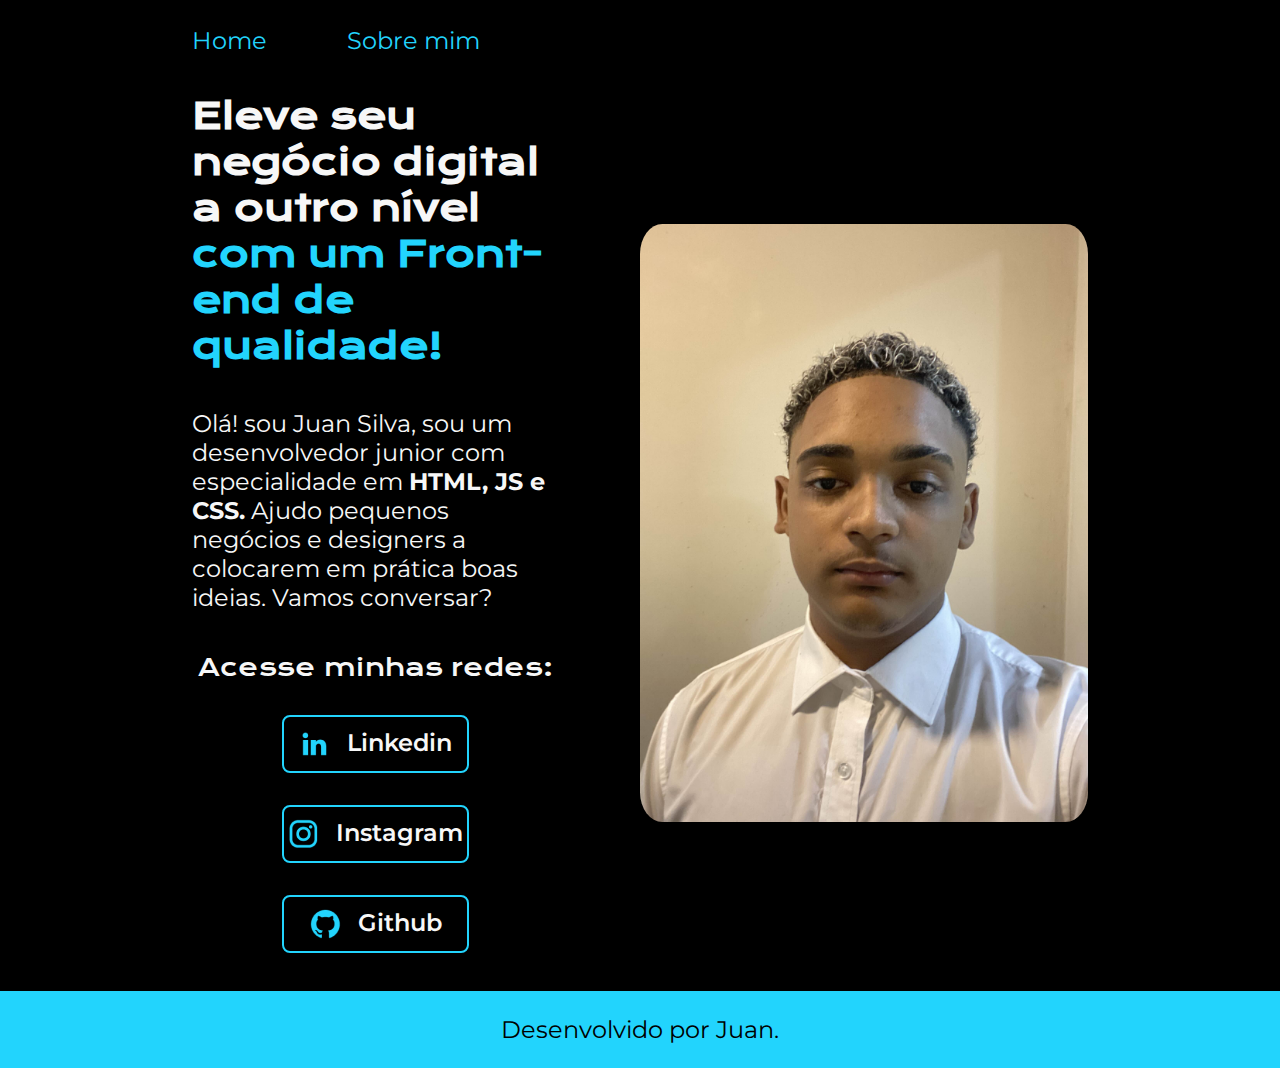
<file: index.html>
<!DOCTYPE html>
<html lang="pt-br">
  <head>
    <meta charset="UTF-8" />
    <meta name="viewport" content="width=device-width, initial-scale=1.0" />
    <title>Portfolio</title>
    <link rel="stylesheet" href="./styles/style.css">
  
  </head>
  <body>
    <header class="cabecalho">
      <nav class="cabecalho__menu">
        <a class="cabecalho__menu__link" href="index.html">Home</a>
        <a class="cabecalho__menu__link" href="about.html">Sobre mim</a>
      </nav>
    </header>
    <main class="apresentacao">
      <section class="apresentacao__conteudo">
        <h1 class="apresentacao__conteudo__titulo">Eleve seu negócio digital a outro nível <strong class="titulo-destaque">com um Front-end de qualidade!</strong></h1>
          <p class="apresentacao__conteudo__texto">
            Olá! sou Juan Silva, sou um <span>desenvolvedor junior</span> com especialidade em
            <strong>HTML, JS e CSS.</strong> Ajudo pequenos negócios e designers a colocarem em
            prática boas ideias. Vamos conversar?
          </p>
          <div class="apresentacao__links">
            <h2 class="apresentacao__links__subtitulo">Acesse minhas redes:</h2>
            <a class= "apresentacao__botao" href="https://www.linkedin.com/in/juan-silva-5b591a342/">
              <img src="./assets/linkedin.png">
              Linkedin
            </a>
            <a class= "apresentacao__botao" href="https://www.instagram.com/_jnxz07_dela/">
              <img src="./assets/instagram.png">
              Instagram
            </a>
            <a class= "apresentacao__botao" href="https://github.com/07Jbig">
              <img src="./assets/github.png">
              Github
            </a>
        </div>
      </section>
        <img class="apresentacao__imagem"src="./assets/IMG_3605.jpg" alt="Foto de Juan" class="imagen">
      </h1>
    </main>
    <footer class="rodape">
      <p>Desenvolvido por Juan.</p>
    </footer>
  </body>
</html>
</file>
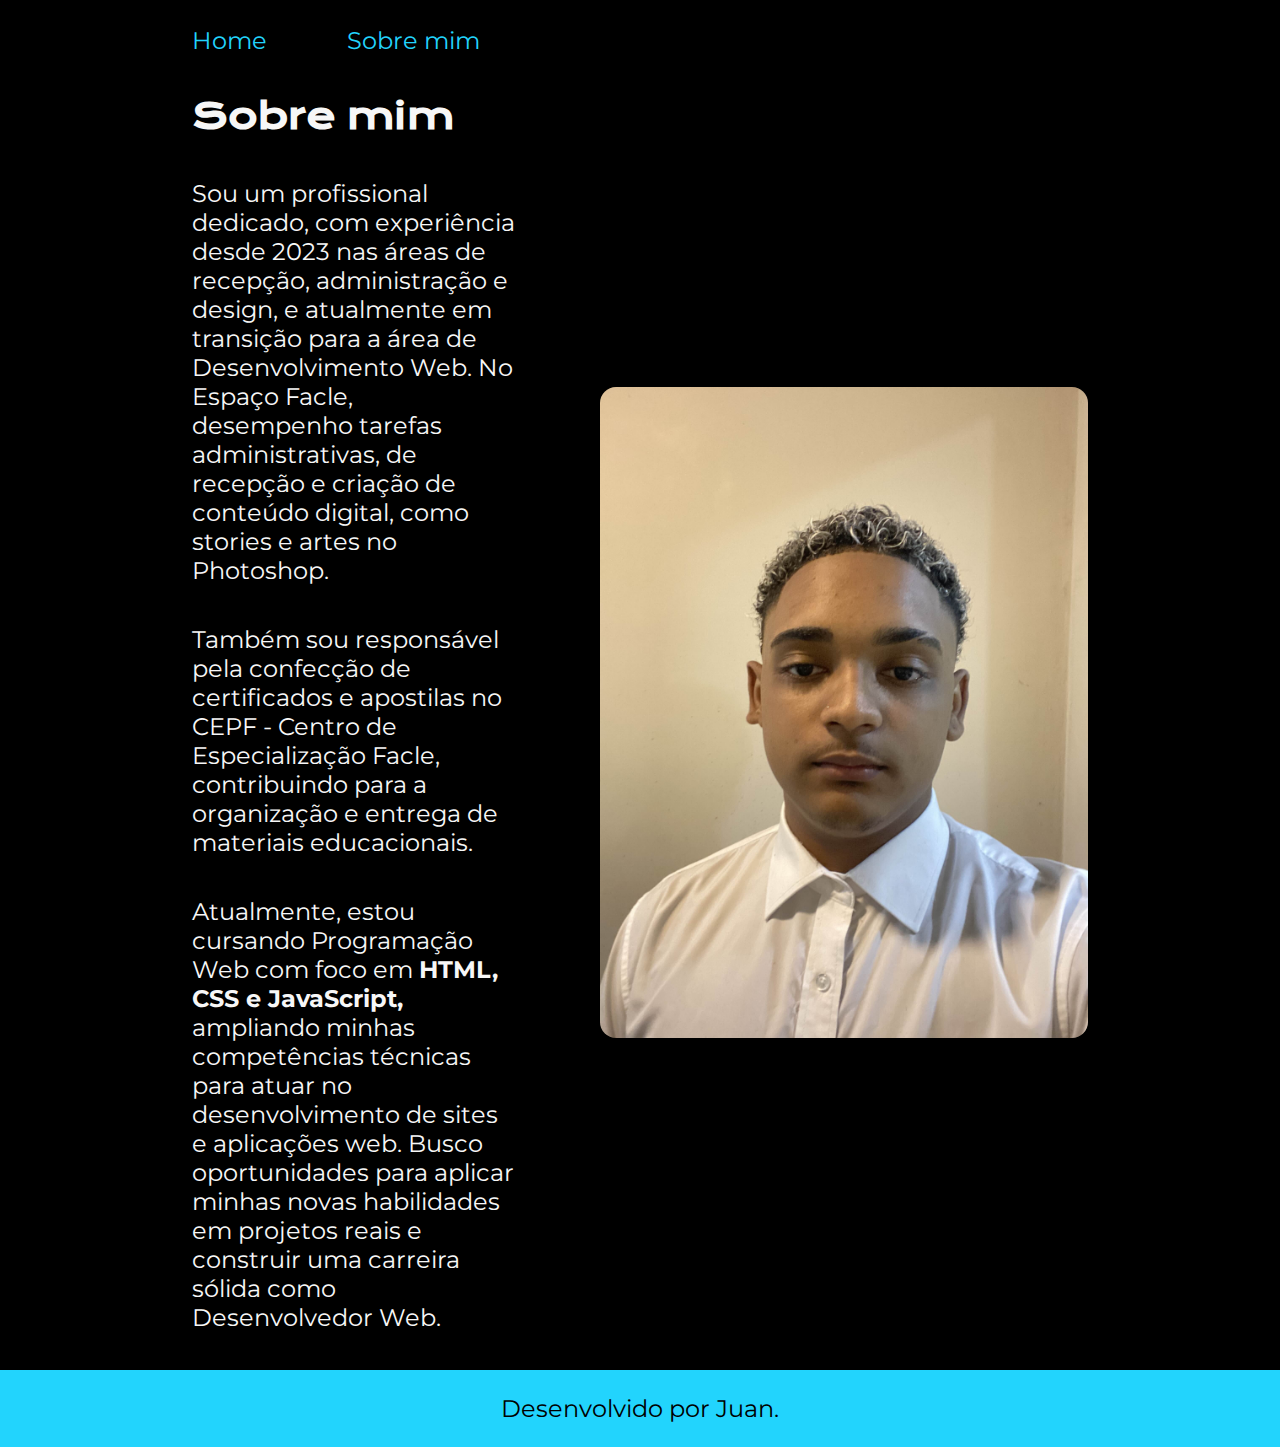
<file: about.html>
<!DOCTYPE html>
<html lang="pt-br">
  <head>
    <meta charset="UTF-8" />
    <meta name="viewport" content="width=device-width, initial-scale=1.0" />
    <title>Document</title>
    <link rel="stylesheet" href="./styles/style.css" />
  </head>
  <body>
    <header class="cabecalho">
      <nav class="cabecalho__menu">
        <a class="cabecalho__menu__link" href="index.html">Home</a>
        <a class="cabecalho__menu__link" href="about.html">Sobre mim</a>
      </nav>
    </header>
    <main class="apresentacao">
      <section class="apresentacao__conteudo">
        <h1 class="apresentacao__conteudo__titulo">Sobre mim</h1>
        <p class="apresentacao__conteudo__texto">
          Sou um profissional dedicado, com experiência desde 2023 nas áreas de
          recepção, administração e design, e atualmente em transição para a
          área de Desenvolvimento Web. No Espaço Facle, desempenho tarefas
          administrativas, de recepção e criação de conteúdo digital, como
          stories e artes no Photoshop.
        </p>
        <p class="apresentacao__conteudo__texto">
          Também sou responsável pela confecção de certificados e apostilas no
          CEPF - Centro de Especialização Facle, contribuindo para a organização
          e entrega de materiais educacionais.
        </p>
        <p class="apresentacao__conteudo__texto">
          Atualmente, estou cursando Programação Web com foco em
          <strong> HTML, CSS e JavaScript,</strong> ampliando minhas
          competências técnicas para atuar no desenvolvimento de sites e
          aplicações web. Busco oportunidades para aplicar minhas novas
          habilidades em projetos reais e construir uma carreira sólida como
          Desenvolvedor Web.
        </p>
      </section>
      <img src="./assets/IMG_3605.jpg" alt="Foto de Juan" class="imagen" />
    </main>
    <footer class="rodape">
      <p>Desenvolvido por Juan.</p>
    </footer>
  </body>
</html>
</file>
<file: styles/style.css>
@import url("https://fonts.googleapis.com/css2?family=Krona+One&display=swap");
@import url("https://fonts.googleapis.com/css2?family=Krona+One&family=Montserrat:ital@0;1&display=swap");
@import url("https://fonts.googleapis.com/css2?family=Krona+One&family=Montserrat:ital,wght@0,600;1,600&display=swap");

:root {
  --cor-primaria: #000000;
  --cor-secundaria: #f7f7f7;
  --cor-terciaria: #22d4fd;

  --fonte-primaria: "Krona One", serif;
  --fonte-secundaria: "Montserrat", serif;
}

* {
  margin: 0;
  padding: 0;
}

body {
  /* height: 100vh; */
  box-sizing: border-box;
  background-size: cover;
  background-position: center;
  background-attachment: fixed;
  color: var(--cor-secundaria);
  background-color: var(--cor-primaria);
}

.titulo-destaque {
  color: var(--cor-terciaria);
}

h1 {
  font-weight: bold;
}

.apresentacao {
  padding: 3% 15%;
  display: flex;
  align-items: center;
  justify-content: space-between;
  gap: 82px;
}

.apresentacao__conteudo {
  width: 50%;
  display: flex;
  flex-direction: column;
  gap: 40px;
}

.imagen {
  width: 488px;
  height: auto;
  max-width: 100%;
  border-radius: 16px;
}

.apresentacao__conteudo__titulo {
  font-size: 2.25rem; /*pixel divido por 16*/
  font-family: var(--fonte-primaria);
}
.cabecalho {
  padding: 2% 0% 0% 15%;
}

.cabecalho__menu {
  display: flex;
  gap: 80px;
}

.cabecalho__menu__link {
  color: var(--cor-terciaria);
  font-family: var(--fonte-secundaria);
  font-size: 1.5rem;
  font-weight: 600px;
  text-decoration: none;
}

.apresentacao__conteudo__texto {
  font-size: 1.5rem;
  font-family: var(--fonte-secundaria);
}

.apresentacao__links {
  display: flex;
  flex-direction: column;
  align-items: center;
  justify-content: space-between;
  gap: 32px;
}

.apresentacao__botao {
  display: flex;
  justify-content: center;
  gap: 16px;
  width: 50%;
  text-align: center;
  border-radius: 8px;
  font-size: 1.5rem;
  padding: 3% 0;
  text-decoration: none;
  color: var(--cor-secundaria);
  font-family: var(--fonte-secundaria);
  font-weight: 600;
  border: 2px, solid, var(--cor-terciaria);
}

.apresentacao__botao:hover {
  background-color: #272727;
  padding: 3%;
}

.apresentacao__links__subtitulo {
  font-family: var(--fonte-primaria);
  font-weight: 400;
  font-size: 1.5rem;
}

.apresentacao__imagem {
  width: 50%;
  border-radius: 5%;
}

.rodape {
  padding: 24px;
  color: var(--cor-primaria);
  background-color: var(--cor-terciaria);
  text-align: center;
  font-family: var(--fonte-secundaria);
  font-size: 1.5rem;
  font-weight: 400;
}

@media (max-width: 1200px) {
  .cabecalho {
    padding: 6%;
  }

  .cabecalho__menu {
    justify-content: center;
  }

  .apresentacao {
    flex-direction: column-reverse;
    padding: 5%;
  }

  .apresentacao__conteudo {
    width: auto;
  }
}
</file>
